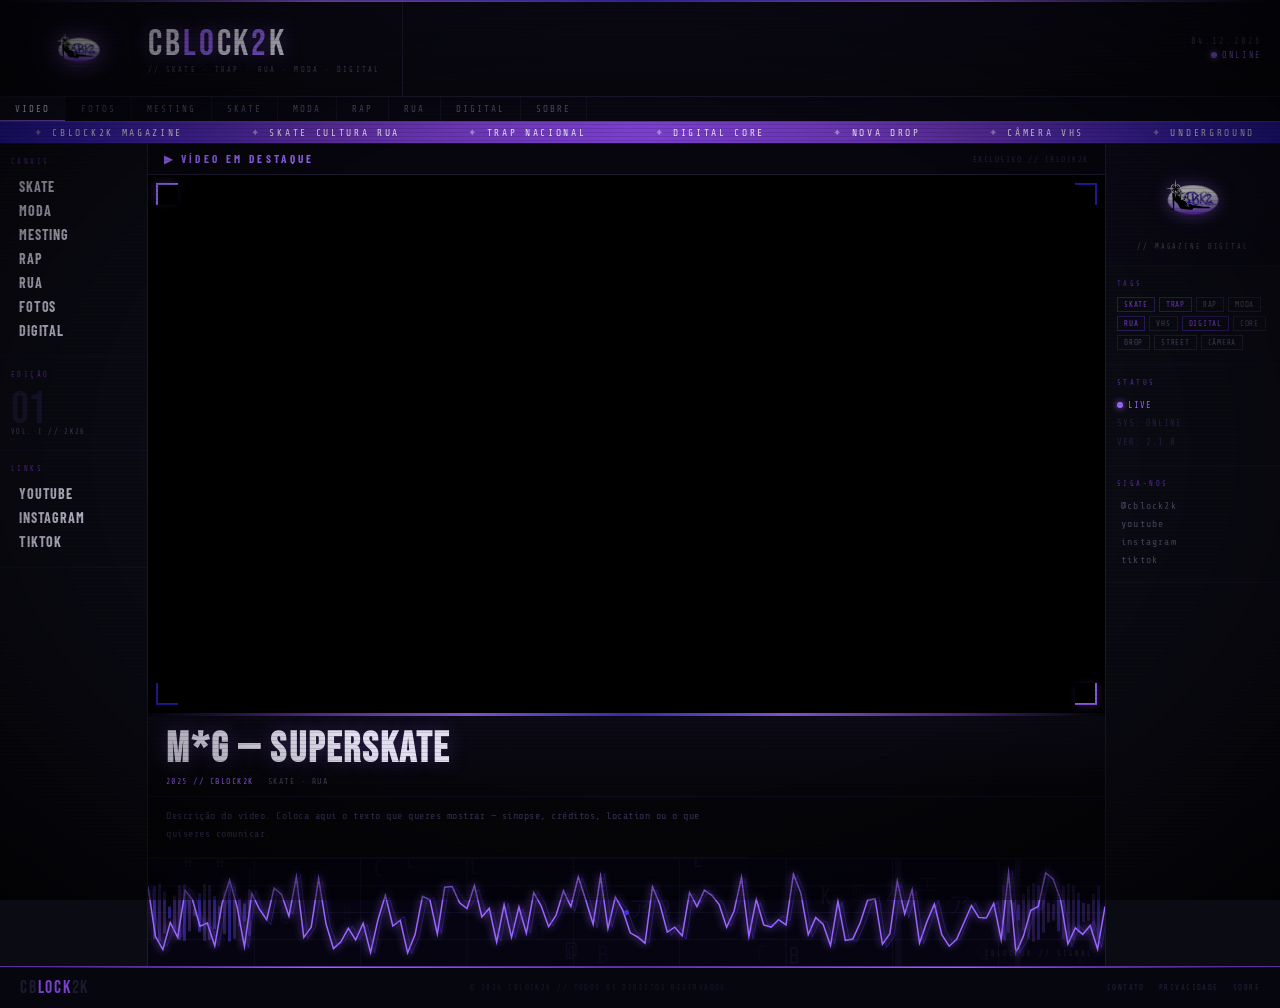
<file: index.html>
<!DOCTYPE html>
<html lang="pt">
<head>
<meta charset="UTF-8">
<meta name="viewport" content="width=device-width, initial-scale=1.0">
<title>CBLOCK2K // VIDEO</title>
<link rel="stylesheet" href="index.css">
</head>
<body>

<header>
  <div class="hi">
    <div class="lb">
      <div class="liw">
        <a href="index.html"><img src="cblock2026.png" alt="CBLOCK2K"></a>
        <div class="lt">
          <span class="ln">CB<em>LO</em>CK<em>2</em>K</span>
          <span class="ls">// skate · trap · rua · moda · digital</span>
        </div>
      </div>
    </div>
    <div class="hm">
      <span class="hd" id="live-date">--.--.----</span>
      <span class="hl"><span class="dot"></span>ONLINE</span>
    </div>
  </div>
  <nav>
    <a href="index.html" class="active">VIDEO</a>
    <a href="fotos.html">FOTOS</a>
    <a href="mesting.html">MESTING</a>
    <a href="#">SKATE</a>
    <a href="#">MODA</a>
    <a href="#">RAP</a>
    <a href="#">RUA</a>
    <a href="#">DIGITAL</a>
    <a href="#">SOBRE</a>
  </nav>
</header>

<div class="mw">
  <div class="mi">
    <span>CBLOCK2K MAGAZINE</span><span>SKATE CULTURA RUA</span><span>TRAP NACIONAL</span>
    <span>DIGITAL CORE</span><span>NOVA DROP</span><span>CÂMERA VHS</span><span>UNDERGROUND</span>
    <span>CBLOCK2K MAGAZINE</span><span>SKATE CULTURA RUA</span><span>TRAP NACIONAL</span>
    <span>DIGITAL CORE</span><span>NOVA DROP</span><span>CÂMERA VHS</span><span>UNDERGROUND</span>
  </div>
</div>

<div class="sw">
  <aside class="sl">
    <div class="ss">
      <span class="lbl">Canais</span>
      <ul class="slk">
        <li><a href="#">Skate</a></li>
        <li><a href="#">Moda</a></li>
        <li><a href="mesting.html">Mesting</a></li>
        <li><a href="#">Rap</a></li>
        <li><a href="#">Rua</a></li>
        <li><a href="fotos.html">Fotos</a></li>
        <li><a href="#">Digital</a></li>
      </ul>
    </div>
    <div class="ss">
      <span class="lbl">Edição</span>
      <div class="vol">01<span>VOL. I // 2K26</span></div>
    </div>
    <div class="ss">
      <span class="lbl">Links</span>
      <ul class="slk">
        <li><a href="#">YouTube</a></li>
        <li><a href="#">Instagram</a></li>
        <li><a href="#">TikTok</a></li>
      </ul>
    </div>
  </aside>

  <main class="main">
    <div class="vtb">
      <span class="vtbl">Vídeo em destaque</span>
      <span class="vtbt">EXCLUSIVO // CBLOCK2K</span>
    </div>
    <div class="vz">
      <div class="vc1"></div><div class="vc2"></div>
      <div class="vr">
        <!-- TROCA KI0UtaJrU8w pelo ID do teu vídeo -->
        <iframe id="main-video"
          src="https://www.youtube.com/embed/KI0UtaJrU8w?rel=0&modestbranding=1&color=white"
          allow="accelerometer; autoplay; clipboard-write; encrypted-media; gyroscope; picture-in-picture; web-share"
          referrerpolicy="strict-origin-when-cross-origin" allowfullscreen
          title="CBLOCK2K — M*G-SUPERSKATE"></iframe>
      </div>
    </div>
    <div class="vgl"></div>
    <div class="vi">
      <!-- TROCA O TÍTULO -->
      <h1 class="vtt">M*G — SUPERSKATE</h1>
      <div class="vm">
        <span class="vmi hi">2025 // CBLOCK2K</span>
        <span class="vmi">SKATE · RUA</span>
      </div>
    </div>
    <!-- TROCA A DESCRIÇÃO -->
    <p class="vd">Descrição do vídeo. Coloca aqui o texto que queres mostrar — sinopse, créditos, location ou o que quiseres comunicar.</p>
    <div class="vzs">
      <canvas id="viz"></canvas>
      <span class="vzsl">CBLOCK2K // SIGNAL</span>
    </div>
  </main>

  <aside class="sr">
    <div class="badge">
      <img src="cblock2026.png" alt="CBLOCK2K">
      <span class="bsub">// magazine digital</span>
    </div>
    <div class="ss">
      <span class="lbl">Tags</span>
      <div class="tags">
        <span class="tag hot">Skate</span><span class="tag hot">Trap</span>
        <span class="tag">Rap</span><span class="tag">Moda</span>
        <span class="tag hot">Rua</span><span class="tag">VHS</span>
        <span class="tag hot">Digital</span><span class="tag">Core</span>
        <span class="tag">Drop</span><span class="tag">Street</span>
        <span class="tag">Câmera</span>
      </div>
    </div>
    <div class="ss">
      <span class="lbl">Status</span>
      <div class="stsr">
        <div><span class="dot" style="display:inline-block;margin-right:5px;"></span><span class="on">LIVE</span></div>
        <div>SYS: ONLINE</div><div>VER: 2.1.0</div>
      </div>
    </div>
    <div class="ss">
      <span class="lbl">Siga-nos</span>
      <ul class="rlk">
        <li><a href="#">@cblock2k</a></li>
        <li><a href="#">youtube</a></li>
        <li><a href="#">instagram</a></li>
        <li><a href="#">tiktok</a></li>
      </ul>
    </div>
  </aside>
</div>

<footer>
  <div class="fl">CB<em>LOCK</em>2K</div>
  <div class="fc">© 2026 CBLOCK2K // TODOS OS DIREITOS RESERVADOS</div>
  <div class="fls"><a href="#">CONTATO</a><a href="#">PRIVACIDADE</a><a href="#">SOBRE</a></div>
</footer>

<script>
(function(){const d=new Date(),p=n=>String(n).padStart(2,'0');document.getElementById('live-date').textContent=`${p(d.getDate())}.${p(d.getMonth()+1)}.${d.getFullYear()}`;})();
(function(){
  const canvas=document.getElementById('viz'),ctx=canvas.getContext('2d');
  let W,H;
  function resize(){W=canvas.width=canvas.offsetWidth;H=canvas.height=canvas.offsetHeight;}
  resize();new ResizeObserver(resize).observe(canvas);
  const N=130,pts=Array.from({length:N},(_,i)=>({x:i/(N-1),phase:Math.random()*Math.PI*2,speed:.35+Math.random()*.9,amp:.12+Math.random()*.3}));
  const glyphs='01アイウエオBLOCK#@CBK2',cols=30;
  const drops=Array.from({length:cols},()=>({y:Math.random(),speed:.003+Math.random()*.008,alpha:.025+Math.random()*.06}));
  const bars=Array.from({length:5},()=>({x:0,w:0,alpha:0,target:0,timer:0}));
  let t=0;
  function draw(){
    t+=.016;ctx.clearRect(0,0,W,H);ctx.fillStyle='#050410';ctx.fillRect(0,0,W,H);
    const cw=W/cols;ctx.font=`${Math.floor(cw*.75)}px 'Share Tech Mono',monospace`;
    drops.forEach((d,i)=>{d.y+=d.speed;if(d.y>1)d.y=0;ctx.fillStyle=`rgba(153,102,255,${d.alpha})`;ctx.fillText(glyphs[Math.floor(Math.random()*glyphs.length)],i*cw+2,d.y*H);});
    ctx.strokeStyle='#1a1630';ctx.lineWidth=.5;
    for(let r=1;r<4;r++){const y=r*H/4;ctx.beginPath();ctx.moveTo(0,y);ctx.lineTo(W,y);ctx.stroke();}
    for(let c=1;c<9;c++){const x=c*W/9;ctx.beginPath();ctx.moveTo(x,0);ctx.lineTo(x,H);ctx.stroke();}
    const bw=3,gap=2;
    for(let b=0;b<20;b++){const bh=(0.08+.65*Math.abs(Math.sin(b*.65+t*1.1)))*H*.75;ctx.fillStyle=b%3===0?`rgba(68,51,212,.55)`:`rgba(153,102,255,.25)`;ctx.fillRect(b*(bw+gap)+5,(H-bh)/2,bw,bh);}
    for(let b=0;b<20;b++){const bh=(0.08+.65*Math.abs(Math.sin(b*.45+t*.85+1.2)))*H*.75;ctx.fillStyle=b%4===0?`rgba(68,51,212,.4)`:`rgba(153,102,255,.18)`;ctx.fillRect(W-b*(bw+gap)-5-bw,(H-bh)/2,bw,bh);}
    ctx.beginPath();ctx.strokeStyle='#9966ff';ctx.lineWidth=1.5;ctx.shadowColor='#9966ff';ctx.shadowBlur=8;
    pts.forEach((p,i)=>{const x=p.x*W,y=H/2+Math.sin(p.phase+t*p.speed)*p.amp*H;i===0?ctx.moveTo(x,y):ctx.lineTo(x,y);});
    ctx.stroke();ctx.shadowBlur=0;
    ctx.beginPath();ctx.strokeStyle='rgba(68,51,212,.4)';ctx.lineWidth=1;
    pts.forEach((p,i)=>{const x=p.x*W+4,y=H/2+Math.sin(p.phase+t*p.speed*.96+.15)*p.amp*H;i===0?ctx.moveTo(x,y):ctx.lineTo(x,y);});
    ctx.stroke();
    bars.forEach(bar=>{bar.timer-=.016;if(bar.timer<0){bar.timer=.6+Math.random()*3.5;bar.x=Math.random();bar.w=.005+Math.random()*.025;bar.target=Math.random()>.5?.05:0;}bar.alpha+=(bar.target-bar.alpha)*.1;if(bar.alpha>.005){ctx.fillStyle=`rgba(153,102,255,${bar.alpha})`;ctx.fillRect(bar.x*W,0,bar.w*W,H);}});
    ctx.beginPath();ctx.arc(W/2,H/2,2.5,0,Math.PI*2);ctx.fillStyle='#4433d4';ctx.fill();
    requestAnimationFrame(draw);
  }
  draw();
})();
</script>
</body>
</html>
</file>
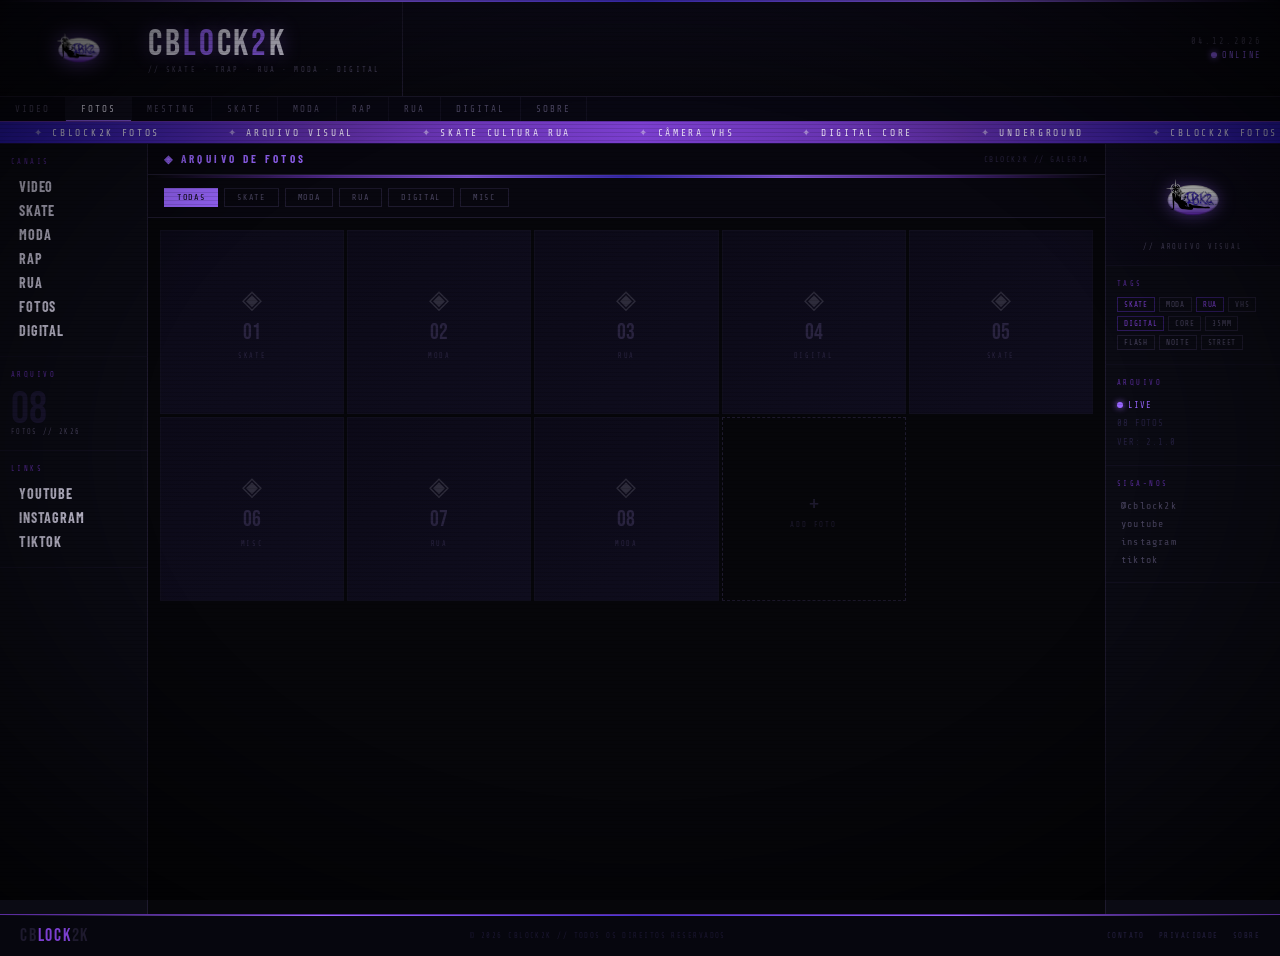
<file: fotos.html>
<!DOCTYPE html>
<html lang="pt">
<head>
<meta charset="UTF-8">
<meta name="viewport" content="width=device-width, initial-scale=1.0">
<title>CBLOCK2K // FOTOS</title>
<style>
@import url('https://fonts.googleapis.com/css2?family=Share+Tech+Mono&family=Barlow+Condensed:wght@300;700;900&family=Bebas+Neue&display=swap');
:root{
  --black:#06060a;--deep:#0b0b14;--purple:#5b2d9e;--purplo:#7b3fcf;
  --blue:#2a1ab5;--bluelo:#4433d4;--violet:#9966ff;--glow:#c39fff;
  --silver:#c8c4d8;--offwhite:#e2dff0;--mid:#4a4560;--dim:#1e1a2e;
}
*,*::before,*::after{margin:0;padding:0;box-sizing:border-box;}
html{background:var(--black);cursor:crosshair;}
body{background:var(--black);color:var(--offwhite);font-family:'Share Tech Mono',monospace;min-height:100vh;overflow-x:hidden;}
body::before{content:'';position:fixed;inset:0;background:repeating-linear-gradient(0deg,transparent,transparent 3px,rgba(0,0,0,0.12) 3px,rgba(0,0,0,0.12) 4px);pointer-events:none;z-index:9998;}
body::after{content:'';position:fixed;inset:0;background:radial-gradient(ellipse at center,transparent 55%,rgba(0,0,0,0.75) 100%);pointer-events:none;z-index:9997;}

/* HEADER */
header{position:relative;background:linear-gradient(180deg,#0d0b1a 0%,var(--black) 100%);border-bottom:1px solid var(--purple);overflow:hidden;}
header::before{content:'';position:absolute;top:0;left:0;right:0;height:2px;background:linear-gradient(90deg,transparent,var(--violet),var(--bluelo),var(--violet),transparent);}
.hi{display:flex;align-items:stretch;}
.lb{padding:16px 22px 12px;border-right:1px solid var(--dim);display:flex;flex-direction:column;justify-content:center;min-width:200px;}
.liw{display:flex;align-items:center;gap:12px;}
.liw img{height:64px;width:auto;filter:drop-shadow(0 0 10px rgba(153,102,255,0.6));transition:filter .3s;}
.liw img:hover{filter:drop-shadow(0 0 18px rgba(153,102,255,0.95));}
.lt{display:flex;flex-direction:column;}
.ln{font-family:'Bebas Neue',sans-serif;font-size:2.3rem;line-height:1;letter-spacing:.08em;color:var(--offwhite);text-shadow:0 0 18px rgba(153,102,255,.45);}
.ln em{color:var(--violet);font-style:normal;}
.ls{font-size:.44rem;letter-spacing:.3em;color:var(--mid);text-transform:uppercase;margin-top:3px;}
.hm{margin-left:auto;display:flex;flex-direction:column;justify-content:center;align-items:flex-end;padding:10px 18px;gap:5px;}
.hd{font-size:.53rem;letter-spacing:.25em;color:var(--mid);text-transform:uppercase;}
.hl{font-size:.53rem;letter-spacing:.2em;color:var(--violet);display:flex;align-items:center;gap:5px;}
.dot{width:6px;height:6px;background:var(--violet);border-radius:50%;box-shadow:0 0 6px var(--violet);animation:pd 1.8s ease-in-out infinite;}
@keyframes pd{0%,100%{opacity:1;transform:scale(1);}50%{opacity:.4;transform:scale(.6);}}
nav{display:flex;border-top:1px solid var(--dim);overflow-x:auto;background:#080712;}
nav::-webkit-scrollbar{display:none;}
nav a{font-size:.57rem;letter-spacing:.22em;text-transform:uppercase;color:var(--mid);text-decoration:none;padding:7px 15px;border-right:1px solid #110f1e;white-space:nowrap;transition:all .15s;position:relative;}
nav a::after{content:'';position:absolute;bottom:0;left:0;right:0;height:1px;background:var(--violet);transform:scaleX(0);transition:transform .2s;}
nav a:hover{color:var(--glow);background:#0f0d1c;}
nav a:hover::after,nav a.active::after{transform:scaleX(1);}
nav a.active{color:var(--offwhite);background:#110f1e;}

/* MARQUEE */
.mw{background:linear-gradient(90deg,var(--blue),var(--purple),var(--purplo),var(--purple),var(--blue));border-bottom:1px solid #1a0f3a;overflow:hidden;padding:5px 0;}
.mi{display:flex;animation:mq 28s linear infinite;width:max-content;}
.mi span{font-size:.6rem;letter-spacing:.28em;text-transform:uppercase;color:rgba(255,255,255,.85);padding:0 34px;white-space:nowrap;}
.mi span::before{content:'✦ ';opacity:.5;}
@keyframes mq{from{transform:translateX(0);}to{transform:translateX(-50%);}}

/* LAYOUT */
.sw{display:grid;grid-template-columns:148px 1fr 175px;min-height:calc(100vh - 130px);}
.sl{border-right:1px solid var(--dim);background:var(--deep);}
.sr{border-left:1px solid var(--dim);background:var(--deep);display:flex;flex-direction:column;}
.ss{border-bottom:1px solid #110f1e;padding:14px 11px;}
.lbl{display:block;font-size:.44rem;letter-spacing:.35em;color:var(--purple);text-transform:uppercase;margin-bottom:9px;}
.slk{list-style:none;display:flex;flex-direction:column;gap:1px;}
.slk a{display:block;font-family:'Barlow Condensed',sans-serif;font-weight:700;font-size:.88rem;letter-spacing:.06em;text-transform:uppercase;color:var(--silver);text-decoration:none;padding:3px 6px;border-left:2px solid transparent;transition:all .12s;}
.slk a:hover{color:var(--glow);border-left-color:var(--violet);background:#0f0d1c;}
.vol{font-family:'Bebas Neue',sans-serif;font-size:2.8rem;line-height:1;color:#1a1630;}
.vol span{display:block;font-family:'Share Tech Mono',monospace;font-size:.42rem;letter-spacing:.2em;color:var(--mid);margin-top:-4px;}
.badge{display:flex;flex-direction:column;align-items:center;gap:6px;padding:14px 8px;border-bottom:1px solid #110f1e;background:linear-gradient(160deg,#0e0b1c,#08071290);}
.badge img{width:100%;max-width:140px;filter:drop-shadow(0 0 8px rgba(153,102,255,.5));animation:fb 4s ease-in-out infinite;}
@keyframes fb{0%,100%{transform:translateY(0);}50%{transform:translateY(-4px);}}
.bsub{font-size:.42rem;letter-spacing:.28em;color:var(--mid);text-transform:uppercase;}
.tags{display:flex;flex-wrap:wrap;gap:4px;}
.tag{font-size:.47rem;letter-spacing:.1em;text-transform:uppercase;color:var(--mid);border:1px solid #1e1a2e;padding:2px 6px;cursor:default;transition:all .15s;}
.tag:hover{color:var(--glow);border-color:var(--violet);background:#0f0d1c;}
.tag.hot{color:var(--purplo);border-color:#2e1a5e;}
.rlk{list-style:none;display:flex;flex-direction:column;gap:1px;}
.rlk a{display:block;font-size:.62rem;letter-spacing:.12em;color:var(--mid);text-decoration:none;padding:3px 4px;transition:color .12s;}
.rlk a:hover{color:var(--glow);}

/* ═══ FOTOS MAIN ═══ */
.main{display:flex;flex-direction:column;background:var(--black);}

.page-topbar{display:flex;align-items:center;justify-content:space-between;padding:8px 16px;background:#08071280;border-bottom:1px solid var(--dim);}
.page-lbl{font-family:'Barlow Condensed',sans-serif;font-weight:700;font-size:.7rem;letter-spacing:.3em;text-transform:uppercase;color:var(--violet);}
.page-lbl::before{content:'◈ ';}
.page-tag{font-size:.48rem;letter-spacing:.2em;color:#2a2440;text-transform:uppercase;}

/* CATEGORY FILTER */
.cat-bar{display:flex;gap:0;padding:10px 16px;border-bottom:1px solid var(--dim);background:#08070f;flex-wrap:wrap;gap:6px;}
.cat-btn{font-size:.52rem;letter-spacing:.2em;text-transform:uppercase;color:var(--mid);border:1px solid #1e1a2e;padding:4px 12px;cursor:pointer;background:transparent;transition:all .15s;font-family:'Share Tech Mono',monospace;}
.cat-btn:hover{color:var(--glow);border-color:var(--violet);background:#0f0d1c;}
.cat-btn.active{color:var(--black);background:var(--violet);border-color:var(--violet);}

/* PHOTO GRID */
.photo-grid{
  display:grid;
  grid-template-columns:repeat(auto-fill,minmax(160px,1fr));
  gap:3px;
  padding:12px;
  background:var(--black);
}

.photo-item{
  position:relative;
  aspect-ratio:1;
  overflow:hidden;
  cursor:pointer;
  background:#0c0a18;
  border:1px solid #110f1e;
}

/* placeholder card when no real image */
.photo-item .ph{
  width:100%;height:100%;
  display:flex;flex-direction:column;
  align-items:center;justify-content:center;
  gap:8px;
  background:linear-gradient(135deg,#0c0a18,#0f0d1e);
  transition:all .2s;
}
.photo-item:hover .ph{background:linear-gradient(135deg,#150f28,#1a1535);}
.ph-icon{font-size:1.6rem;opacity:.15;}
.ph-num{font-family:'Bebas Neue',sans-serif;font-size:1.4rem;color:#2a2440;line-height:1;}
.ph-cat{font-size:.42rem;letter-spacing:.25em;text-transform:uppercase;color:#2a2440;}

/* real image inside item */
.photo-item img{
  width:100%;height:100%;object-fit:cover;
  display:block;
  transition:transform .35s ease,filter .35s ease;
  filter:saturate(.7) brightness(.85);
}
.photo-item:hover img{transform:scale(1.06);filter:saturate(1) brightness(1);}

/* overlay on hover */
.photo-item .ov{
  position:absolute;inset:0;
  background:linear-gradient(180deg,transparent 50%,rgba(6,6,10,.9) 100%);
  opacity:0;transition:opacity .25s;
  display:flex;flex-direction:column;justify-content:flex-end;
  padding:8px;
}
.photo-item:hover .ov{opacity:1;}
.ov-title{font-family:'Barlow Condensed',sans-serif;font-weight:700;font-size:.75rem;letter-spacing:.06em;text-transform:uppercase;color:var(--offwhite);line-height:1.1;}
.ov-cat{font-size:.42rem;letter-spacing:.2em;color:var(--violet);text-transform:uppercase;margin-top:2px;}

/* corner bracket on hover */
.photo-item::before,.photo-item::after{
  content:'';position:absolute;width:14px;height:14px;z-index:3;
  opacity:0;transition:opacity .2s;pointer-events:none;
}
.photo-item::before{top:5px;left:5px;border-top:1px solid var(--violet);border-left:1px solid var(--violet);}
.photo-item::after{bottom:5px;right:5px;border-bottom:1px solid var(--violet);border-right:1px solid var(--violet);}
.photo-item:hover::before,.photo-item:hover::after{opacity:1;}

/* ADD PHOTO BUTTON */
.add-photo{
  aspect-ratio:1;
  display:flex;flex-direction:column;align-items:center;justify-content:center;gap:6px;
  border:1px dashed #1e1a2e;background:transparent;cursor:pointer;transition:all .2s;
}
.add-photo:hover{border-color:var(--violet);background:#0a091a;}
.add-photo span:first-child{font-size:1.4rem;color:#1e1a2e;}
.add-photo .add-lbl{font-size:.45rem;letter-spacing:.25em;text-transform:uppercase;color:#1e1a2e;}
.add-photo:hover span,.add-photo:hover .add-lbl{color:var(--mid);}

/* ═══ LIGHTBOX ═══ */
.lb-overlay{
  position:fixed;inset:0;background:rgba(6,6,10,.96);
  z-index:10000;display:flex;align-items:center;justify-content:center;
  opacity:0;pointer-events:none;transition:opacity .25s;
  backdrop-filter:blur(6px);
}
.lb-overlay.open{opacity:1;pointer-events:all;}
.lb-inner{
  position:relative;max-width:90vw;max-height:90vh;
  display:flex;flex-direction:column;align-items:center;gap:12px;
}
.lb-img-wrap{
  position:relative;
  max-width:80vw;max-height:75vh;
  border:1px solid var(--dim);
}
/* corner brackets lightbox */
.lb-img-wrap::before,.lb-img-wrap::after{
  content:'';position:absolute;width:20px;height:20px;z-index:2;pointer-events:none;
}
.lb-img-wrap::before{top:6px;left:6px;border-top:2px solid var(--violet);border-left:2px solid var(--violet);}
.lb-img-wrap::after{bottom:6px;right:6px;border-bottom:2px solid var(--violet);border-right:2px solid var(--violet);}
.lb-img-wrap img{display:block;max-width:80vw;max-height:75vh;object-fit:contain;filter:saturate(.85);}
/* placeholder in lightbox */
.lb-ph{
  width:60vw;max-width:560px;height:40vh;
  background:linear-gradient(135deg,#0c0a18,#0f0d1e);
  display:flex;align-items:center;justify-content:center;
  flex-direction:column;gap:12px;
}
.lb-ph-num{font-family:'Bebas Neue',sans-serif;font-size:4rem;color:#1e1a2e;}
.lb-ph-lbl{font-size:.55rem;letter-spacing:.3em;color:#2a2440;text-transform:uppercase;}

.lb-caption{text-align:center;}
.lb-caption h3{font-family:'Bebas Neue',sans-serif;font-size:1.4rem;letter-spacing:.1em;color:var(--offwhite);}
.lb-caption p{font-size:.52rem;letter-spacing:.2em;color:var(--violet);text-transform:uppercase;margin-top:2px;}

.lb-close{
  position:fixed;top:20px;right:24px;
  font-size:1.4rem;color:var(--mid);cursor:pointer;
  transition:color .15s;z-index:10001;
  font-family:'Share Tech Mono',monospace;
  background:none;border:none;
}
.lb-close:hover{color:var(--glow);}

.lb-nav{display:flex;gap:16px;margin-top:4px;}
.lb-btn{
  font-size:.55rem;letter-spacing:.25em;text-transform:uppercase;
  color:var(--mid);border:1px solid #1e1a2e;padding:6px 18px;
  cursor:pointer;background:transparent;transition:all .15s;
  font-family:'Share Tech Mono',monospace;
}
.lb-btn:hover{color:var(--glow);border-color:var(--violet);background:#0f0d1c;}

/* glow line */
.vgl{height:3px;background:linear-gradient(90deg,transparent,var(--purple),var(--violet),var(--bluelo),var(--violet),var(--purple),transparent);opacity:.8;}

/* FOOTER */
footer{border-top:1px solid var(--purple);background:#06060e;display:flex;align-items:center;justify-content:space-between;padding:10px 20px;flex-wrap:wrap;gap:8px;position:relative;}
footer::before{content:'';position:absolute;top:0;left:0;right:0;height:1px;background:linear-gradient(90deg,transparent,var(--violet),var(--bluelo),var(--violet),transparent);}
.fl{font-family:'Bebas Neue',sans-serif;font-size:1.1rem;letter-spacing:.1em;color:#1e1a2e;}
.fl em{color:var(--purplo);font-style:normal;}
.fc{font-size:.45rem;letter-spacing:.2em;color:#1a1630;text-transform:uppercase;}
.fls{display:flex;gap:14px;}
.fls a{font-size:.45rem;letter-spacing:.2em;text-transform:uppercase;color:#252040;text-decoration:none;}
.fls a:hover{color:var(--violet);}

@media(max-width:680px){
  .sw{grid-template-columns:1fr;}
  .sl,.sr{display:none;}
  .liw img{height:48px;}
  .photo-grid{grid-template-columns:repeat(2,1fr);}
}
</style>
</head>
<body>

<header>
  <div class="hi">
    <div class="lb">
      <div class="liw">
        <a href="index.html"><img src="cblock2026.png" alt="CBLOCK2K"></a>
        <div class="lt">
          <span class="ln">CB<em>LO</em>CK<em>2</em>K</span>
          <span class="ls">// skate · trap · rua · moda · digital</span>
        </div>
      </div>
    </div>
    <div class="hm">
      <span class="hd" id="live-date">--.--.----</span>
      <span class="hl"><span class="dot"></span>ONLINE</span>
    </div>
  </div>
  <nav>
    <a href="index.html">VIDEO</a>
    <a href="fotos.html" class="active">FOTOS</a>
    <a href="mesting.html">MESTING</a>
    <a href="#">SKATE</a>
    <a href="#">MODA</a>
    <a href="#">RAP</a>
    <a href="#">RUA</a>
    <a href="#">DIGITAL</a>
    <a href="#">SOBRE</a>
  </nav>
</header>

<div class="mw">
  <div class="mi">
    <span>CBLOCK2K FOTOS</span><span>ARQUIVO VISUAL</span><span>SKATE CULTURA RUA</span>
    <span>CÂMERA VHS</span><span>DIGITAL CORE</span><span>UNDERGROUND</span>
    <span>CBLOCK2K FOTOS</span><span>ARQUIVO VISUAL</span><span>SKATE CULTURA RUA</span>
    <span>CÂMERA VHS</span><span>DIGITAL CORE</span><span>UNDERGROUND</span>
  </div>
</div>

<div class="sw">
  <aside class="sl">
    <div class="ss">
      <span class="lbl">Canais</span>
      <ul class="slk">
        <li><a href="index.html">Video</a></li>
        <li><a href="#">Skate</a></li>
        <li><a href="#">Moda</a></li>
        <li><a href="#">Rap</a></li>
        <li><a href="#">Rua</a></li>
        <li><a href="fotos.html">Fotos</a></li>
        <li><a href="#">Digital</a></li>
      </ul>
    </div>
    <div class="ss">
      <span class="lbl">Arquivo</span>
      <div class="vol" id="photo-count">00<span>FOTOS // 2K26</span></div>
    </div>
    <div class="ss">
      <span class="lbl">Links</span>
      <ul class="slk">
        <li><a href="#">YouTube</a></li>
        <li><a href="#">Instagram</a></li>
        <li><a href="#">TikTok</a></li>
      </ul>
    </div>
  </aside>

  <main class="main">
    <div class="page-topbar">
      <span class="page-lbl">Arquivo de Fotos</span>
      <span class="page-tag">CBLOCK2K // GALERIA</span>
    </div>

    <div class="vgl"></div>

    <!-- CATEGORY FILTER -->
    <div class="cat-bar">
      <button class="cat-btn active" data-cat="all">Todas</button>
      <button class="cat-btn" data-cat="skate">Skate</button>
      <button class="cat-btn" data-cat="moda">Moda</button>
      <button class="cat-btn" data-cat="rua">Rua</button>
      <button class="cat-btn" data-cat="digital">Digital</button>
      <button class="cat-btn" data-cat="misc">Misc</button>
    </div>

    <!-- PHOTO GRID — adiciona as tuas fotos aqui -->
    <!--
    ══════════════════════════════════════════════════════
    COMO ADICIONAR FOTOS:
    Copia o bloco abaixo e substitui:
      - src="tua-foto.jpg"
      - data-cat="skate" (ou moda / rua / digital / misc)
      - data-title="Nome da foto"
      - data-sub="Descrição curta"

    <div class="photo-item" data-cat="skate" data-title="NOME" data-sub="DESC" onclick="openLB(this)">
      <img src="tua-foto.jpg" alt="NOME">
      <div class="ov"><div class="ov-title">NOME</div><div class="ov-cat">SKATE</div></div>
    </div>
    ══════════════════════════════════════════════════════
    -->
    <div class="photo-grid" id="grid">

      <!-- PLACEHOLDERS — substitui por fotos reais -->
      <div class="photo-item" data-cat="skate" data-title="SKATE 001" data-sub="RUA // 2025" onclick="openLB(this)">
        <div class="ph"><span class="ph-icon">◈</span><div class="ph-num">01</div><div class="ph-cat">Skate</div></div>
        <div class="ov"><div class="ov-title">SKATE 001</div><div class="ov-cat">SKATE</div></div>
      </div>

      <div class="photo-item" data-cat="moda" data-title="MODA 001" data-sub="LOOK // 2025" onclick="openLB(this)">
        <div class="ph"><span class="ph-icon">◈</span><div class="ph-num">02</div><div class="ph-cat">Moda</div></div>
        <div class="ov"><div class="ov-title">MODA 001</div><div class="ov-cat">MODA</div></div>
      </div>

      <div class="photo-item" data-cat="rua" data-title="RUA 001" data-sub="STREET // 2025" onclick="openLB(this)">
        <div class="ph"><span class="ph-icon">◈</span><div class="ph-num">03</div><div class="ph-cat">Rua</div></div>
        <div class="ov"><div class="ov-title">RUA 001</div><div class="ov-cat">RUA</div></div>
      </div>

      <div class="photo-item" data-cat="digital" data-title="DIGITAL 001" data-sub="CORE // 2025" onclick="openLB(this)">
        <div class="ph"><span class="ph-icon">◈</span><div class="ph-num">04</div><div class="ph-cat">Digital</div></div>
        <div class="ov"><div class="ov-title">DIGITAL 001</div><div class="ov-cat">DIGITAL</div></div>
      </div>

      <div class="photo-item" data-cat="skate" data-title="SKATE 002" data-sub="TRICK // 2025" onclick="openLB(this)">
        <div class="ph"><span class="ph-icon">◈</span><div class="ph-num">05</div><div class="ph-cat">Skate</div></div>
        <div class="ov"><div class="ov-title">SKATE 002</div><div class="ov-cat">SKATE</div></div>
      </div>

      <div class="photo-item" data-cat="misc" data-title="MISC 001" data-sub="ARQUIVO // 2025" onclick="openLB(this)">
        <div class="ph"><span class="ph-icon">◈</span><div class="ph-num">06</div><div class="ph-cat">Misc</div></div>
        <div class="ov"><div class="ov-title">MISC 001</div><div class="ov-cat">MISC</div></div>
      </div>

      <div class="photo-item" data-cat="rua" data-title="RUA 002" data-sub="NOITE // 2025" onclick="openLB(this)">
        <div class="ph"><span class="ph-icon">◈</span><div class="ph-num">07</div><div class="ph-cat">Rua</div></div>
        <div class="ov"><div class="ov-title">RUA 002</div><div class="ov-cat">RUA</div></div>
      </div>

      <div class="photo-item" data-cat="moda" data-title="MODA 002" data-sub="FIT // 2025" onclick="openLB(this)">
        <div class="ph"><span class="ph-icon">◈</span><div class="ph-num">08</div><div class="ph-cat">Moda</div></div>
        <div class="ov"><div class="ov-title">MODA 002</div><div class="ov-cat">MODA</div></div>
      </div>

      <!-- BOTÃO ADICIONAR (decorativo / referência visual) -->
      <div class="add-photo">
        <span>+</span>
        <span class="add-lbl">Add foto</span>
      </div>

    </div>
  </main>

  <aside class="sr">
    <div class="badge">
      <img src="cblock2026.png" alt="CBLOCK2K">
      <span class="bsub">// arquivo visual</span>
    </div>
    <div class="ss">
      <span class="lbl">Tags</span>
      <div class="tags">
        <span class="tag hot">Skate</span><span class="tag">Moda</span>
        <span class="tag hot">Rua</span><span class="tag">VHS</span>
        <span class="tag hot">Digital</span><span class="tag">Core</span>
        <span class="tag">35mm</span><span class="tag">Flash</span>
        <span class="tag">Noite</span><span class="tag">Street</span>
      </div>
    </div>
    <div class="ss">
      <span class="lbl">Arquivo</span>
      <div style="font-size:.55rem;line-height:2.1;letter-spacing:.1em;color:#252040;">
        <div><span class="dot" style="display:inline-block;margin-right:5px;"></span><span style="color:var(--violet)">LIVE</span></div>
        <div id="sr-count">00 FOTOS</div>
        <div>VER: 2.1.0</div>
      </div>
    </div>
    <div class="ss">
      <span class="lbl">Siga-nos</span>
      <ul class="rlk">
        <li><a href="#">@cblock2k</a></li>
        <li><a href="#">youtube</a></li>
        <li><a href="#">instagram</a></li>
        <li><a href="#">tiktok</a></li>
      </ul>
    </div>
  </aside>
</div>

<footer>
  <div class="fl">CB<em>LOCK</em>2K</div>
  <div class="fc">© 2026 CBLOCK2K // TODOS OS DIREITOS RESERVADOS</div>
  <div class="fls"><a href="#">CONTATO</a><a href="#">PRIVACIDADE</a><a href="#">SOBRE</a></div>
</footer>

<!-- LIGHTBOX -->
<div class="lb-overlay" id="lightbox">
  <button class="lb-close" onclick="closeLB()">✕</button>
  <div class="lb-inner">
    <div class="lb-img-wrap" id="lb-img-wrap">
      <!-- content injected by JS -->
    </div>
    <div class="lb-caption">
      <h3 id="lb-title">—</h3>
      <p id="lb-sub">—</p>
    </div>
    <div class="lb-nav">
      <button class="lb-btn" onclick="navLB(-1)">◄ ANTERIOR</button>
      <button class="lb-btn" onclick="navLB(1)">PRÓXIMO ►</button>
    </div>
  </div>
</div>

<script>
/* DATE */
(function(){const d=new Date(),p=n=>String(n).padStart(2,'0');document.getElementById('live-date').textContent=`${p(d.getDate())}.${p(d.getMonth()+1)}.${d.getFullYear()}`;})();

/* PHOTO COUNT */
function updateCount(){
  const items=document.querySelectorAll('.photo-item');
  const n=String(items.length).padStart(2,'0');
  const el=document.getElementById('photo-count');
  if(el){el.innerHTML=`${n}<span>FOTOS // 2K26</span>`;}
  const sr=document.getElementById('sr-count');
  if(sr){sr.textContent=`${n} FOTOS`;}
}
updateCount();

/* CATEGORY FILTER */
document.querySelectorAll('.cat-btn').forEach(btn=>{
  btn.addEventListener('click',function(){
    document.querySelectorAll('.cat-btn').forEach(b=>b.classList.remove('active'));
    this.classList.add('active');
    const cat=this.dataset.cat;
    document.querySelectorAll('.photo-item').forEach(item=>{
      if(cat==='all'||item.dataset.cat===cat){item.style.display='';}
      else{item.style.display='none';}
    });
  });
});

/* LIGHTBOX */
let currentIndex=0;
function getVisible(){return [...document.querySelectorAll('.photo-item')].filter(el=>el.style.display!=='none');}

function openLB(el){
  const items=getVisible();
  currentIndex=items.indexOf(el);
  renderLB(items[currentIndex]);
  document.getElementById('lightbox').classList.add('open');
  document.body.style.overflow='hidden';
}

function renderLB(el){
  const wrap=document.getElementById('lb-img-wrap');
  const img=el.querySelector('img');
  if(img){
    wrap.innerHTML=`<img src="${img.src}" alt="${el.dataset.title||''}">`;
  } else {
    const num=el.querySelector('.ph-num')?.textContent||'';
    const cat=el.querySelector('.ph-cat')?.textContent||'';
    wrap.innerHTML=`<div class="lb-ph"><div class="lb-ph-num">${num}</div><div class="lb-ph-lbl">${cat}</div></div>`;
  }
  document.getElementById('lb-title').textContent=el.dataset.title||'—';
  document.getElementById('lb-sub').textContent=el.dataset.sub||'—';
}

function closeLB(){
  document.getElementById('lightbox').classList.remove('open');
  document.body.style.overflow='';
}

function navLB(dir){
  const items=getVisible();
  currentIndex=(currentIndex+dir+items.length)%items.length;
  renderLB(items[currentIndex]);
}

document.getElementById('lightbox').addEventListener('click',function(e){
  if(e.target===this)closeLB();
});
document.addEventListener('keydown',e=>{
  if(e.key==='Escape')closeLB();
  if(e.key==='ArrowLeft')navLB(-1);
  if(e.key==='ArrowRight')navLB(1);
});
</script>
</body>
</html>
</file>
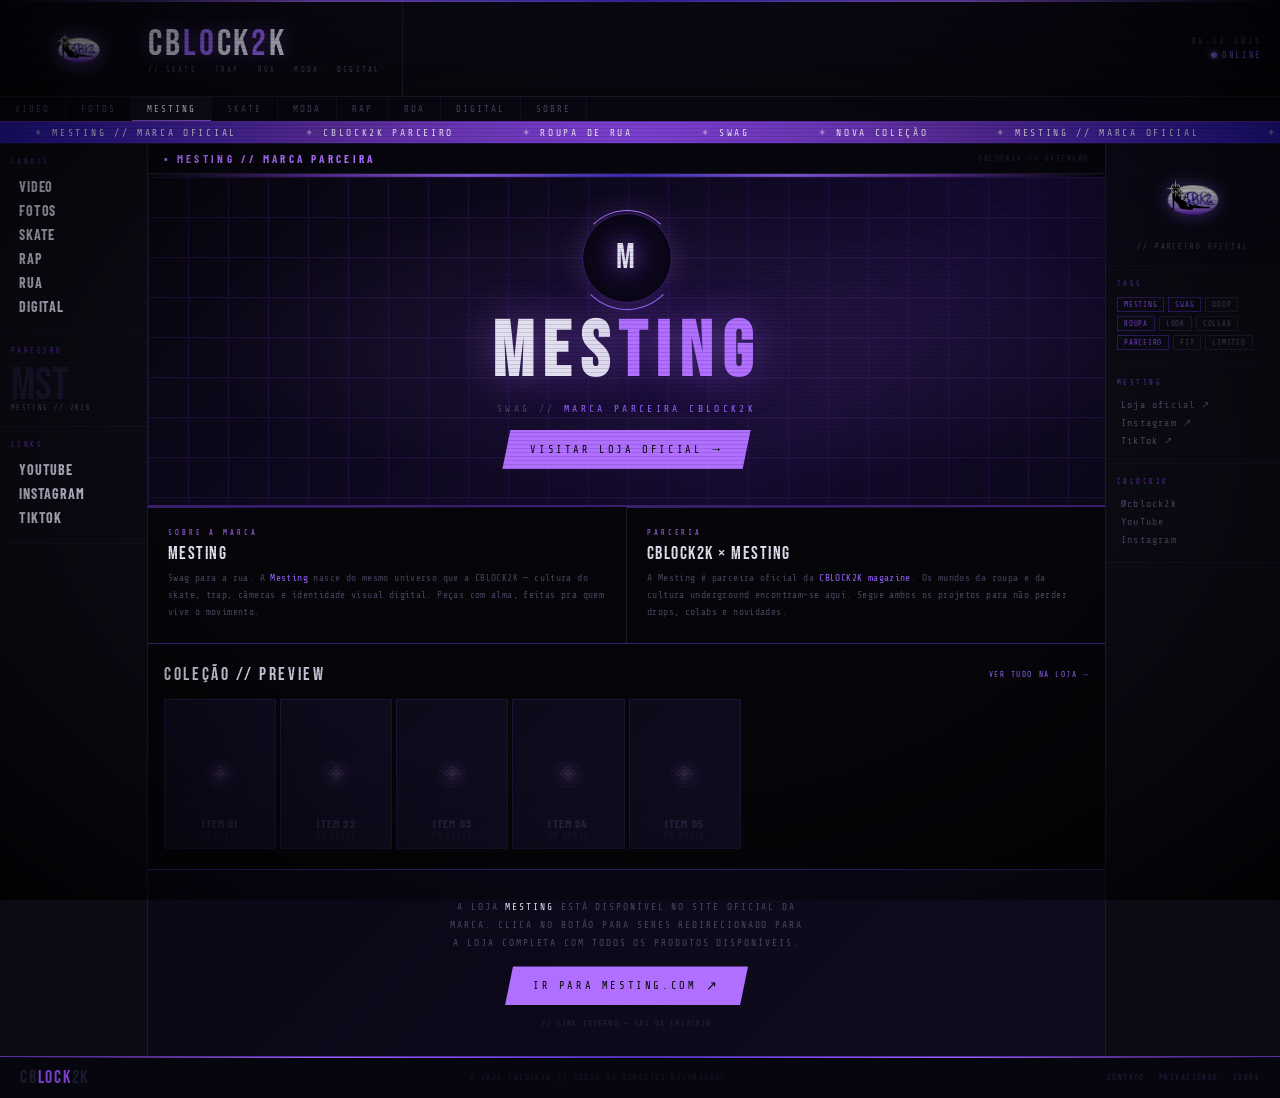
<file: mesting.html>
<!DOCTYPE html>
<html lang="pt">
<head>
<meta charset="UTF-8">
<meta name="viewport" content="width=device-width, initial-scale=1.0">
<title>CBLOCK2K // MESTING</title>
<style>
@import url('https://fonts.googleapis.com/css2?family=Share+Tech+Mono&family=Barlow+Condensed:wght@300;700;900&family=Bebas+Neue&display=swap');
:root{
  --black:#06060a;--deep:#0b0b14;--purple:#5b2d9e;--purplo:#7b3fcf;
  --blue:#2a1ab5;--bluelo:#4433d4;--violet:#9966ff;--glow:#c39fff;
  --silver:#c8c4d8;--offwhite:#e2dff0;--mid:#4a4560;--dim:#1e1a2e;
  /* mesting accent — slight warm shift within the palette */
  --m-accent:#b06fff;--m-dim:#3a1e6e;
}
*,*::before,*::after{margin:0;padding:0;box-sizing:border-box;}
html{background:var(--black);cursor:crosshair;}
body{background:var(--black);color:var(--offwhite);font-family:'Share Tech Mono',monospace;min-height:100vh;overflow-x:hidden;}
body::before{content:'';position:fixed;inset:0;background:repeating-linear-gradient(0deg,transparent,transparent 3px,rgba(0,0,0,0.12) 3px,rgba(0,0,0,0.12) 4px);pointer-events:none;z-index:9998;}
body::after{content:'';position:fixed;inset:0;background:radial-gradient(ellipse at center,transparent 55%,rgba(0,0,0,0.75) 100%);pointer-events:none;z-index:9997;}

/* HEADER */
header{position:relative;background:linear-gradient(180deg,#0d0b1a 0%,var(--black) 100%);border-bottom:1px solid var(--purple);overflow:hidden;}
header::before{content:'';position:absolute;top:0;left:0;right:0;height:2px;background:linear-gradient(90deg,transparent,var(--violet),var(--bluelo),var(--violet),transparent);}
.hi{display:flex;align-items:stretch;}
.lb{padding:16px 22px 12px;border-right:1px solid var(--dim);display:flex;flex-direction:column;justify-content:center;min-width:200px;}
.liw{display:flex;align-items:center;gap:12px;}
.liw img{height:64px;width:auto;filter:drop-shadow(0 0 10px rgba(153,102,255,0.6));transition:filter .3s;}
.liw img:hover{filter:drop-shadow(0 0 18px rgba(153,102,255,0.95));}
.lt{display:flex;flex-direction:column;}
.ln{font-family:'Bebas Neue',sans-serif;font-size:2.3rem;line-height:1;letter-spacing:.08em;color:var(--offwhite);text-shadow:0 0 18px rgba(153,102,255,.45);}
.ln em{color:var(--violet);font-style:normal;}
.ls{font-size:.44rem;letter-spacing:.3em;color:var(--mid);text-transform:uppercase;margin-top:3px;}
.hm{margin-left:auto;display:flex;flex-direction:column;justify-content:center;align-items:flex-end;padding:10px 18px;gap:5px;}
.hd{font-size:.53rem;letter-spacing:.25em;color:var(--mid);text-transform:uppercase;}
.hl{font-size:.53rem;letter-spacing:.2em;color:var(--violet);display:flex;align-items:center;gap:5px;}
.dot{width:6px;height:6px;background:var(--violet);border-radius:50%;box-shadow:0 0 6px var(--violet);animation:pd 1.8s ease-in-out infinite;}
@keyframes pd{0%,100%{opacity:1;transform:scale(1);}50%{opacity:.4;transform:scale(.6);}}
nav{display:flex;border-top:1px solid var(--dim);overflow-x:auto;background:#080712;}
nav::-webkit-scrollbar{display:none;}
nav a{font-size:.57rem;letter-spacing:.22em;text-transform:uppercase;color:var(--mid);text-decoration:none;padding:7px 15px;border-right:1px solid #110f1e;white-space:nowrap;transition:all .15s;position:relative;}
nav a::after{content:'';position:absolute;bottom:0;left:0;right:0;height:1px;background:var(--violet);transform:scaleX(0);transition:transform .2s;}
nav a:hover{color:var(--glow);background:#0f0d1c;}
nav a:hover::after,nav a.active::after{transform:scaleX(1);}
nav a.active{color:var(--offwhite);background:#110f1e;}

/* MARQUEE */
.mw{background:linear-gradient(90deg,var(--blue),var(--purple),var(--purplo),var(--purple),var(--blue));border-bottom:1px solid #1a0f3a;overflow:hidden;padding:5px 0;}
.mi{display:flex;animation:mq 28s linear infinite;width:max-content;}
.mi span{font-size:.6rem;letter-spacing:.28em;text-transform:uppercase;color:rgba(255,255,255,.85);padding:0 34px;white-space:nowrap;}
.mi span::before{content:'✦ ';opacity:.5;}
@keyframes mq{from{transform:translateX(0);}to{transform:translateX(-50%);}}

/* LAYOUT */
.sw{display:grid;grid-template-columns:148px 1fr 175px;min-height:calc(100vh - 130px);}
.sl{border-right:1px solid var(--dim);background:var(--deep);}
.sr{border-left:1px solid var(--dim);background:var(--deep);display:flex;flex-direction:column;}
.ss{border-bottom:1px solid #110f1e;padding:14px 11px;}
.lbl{display:block;font-size:.44rem;letter-spacing:.35em;color:var(--purple);text-transform:uppercase;margin-bottom:9px;}
.slk{list-style:none;display:flex;flex-direction:column;gap:1px;}
.slk a{display:block;font-family:'Barlow Condensed',sans-serif;font-weight:700;font-size:.88rem;letter-spacing:.06em;text-transform:uppercase;color:var(--silver);text-decoration:none;padding:3px 6px;border-left:2px solid transparent;transition:all .12s;}
.slk a:hover{color:var(--glow);border-left-color:var(--violet);background:#0f0d1c;}
.vol{font-family:'Bebas Neue',sans-serif;font-size:2.8rem;line-height:1;color:#1a1630;}
.vol span{display:block;font-family:'Share Tech Mono',monospace;font-size:.42rem;letter-spacing:.2em;color:var(--mid);margin-top:-4px;}
.badge{display:flex;flex-direction:column;align-items:center;gap:6px;padding:14px 8px;border-bottom:1px solid #110f1e;background:linear-gradient(160deg,#0e0b1c,#08071290);}
.badge img{width:100%;max-width:140px;filter:drop-shadow(0 0 8px rgba(153,102,255,.5));animation:fb 4s ease-in-out infinite;}
@keyframes fb{0%,100%{transform:translateY(0);}50%{transform:translateY(-4px);}}
.bsub{font-size:.42rem;letter-spacing:.28em;color:var(--mid);text-transform:uppercase;}
.tags{display:flex;flex-wrap:wrap;gap:4px;}
.tag{font-size:.47rem;letter-spacing:.1em;text-transform:uppercase;color:var(--mid);border:1px solid #1e1a2e;padding:2px 6px;cursor:default;transition:all .15s;}
.tag:hover{color:var(--glow);border-color:var(--violet);background:#0f0d1c;}
.tag.hot{color:var(--purplo);border-color:#2e1a5e;}
.rlk{list-style:none;display:flex;flex-direction:column;gap:1px;}
.rlk a{display:block;font-size:.62rem;letter-spacing:.12em;color:var(--mid);text-decoration:none;padding:3px 4px;transition:color .12s;}
.rlk a:hover{color:var(--glow);}

/* ═══ MESTING MAIN ═══ */
.main{display:flex;flex-direction:column;background:var(--black);}
.page-topbar{display:flex;align-items:center;justify-content:space-between;padding:8px 16px;background:#08071280;border-bottom:1px solid var(--dim);}
.page-lbl{font-family:'Barlow Condensed',sans-serif;font-weight:700;font-size:.7rem;letter-spacing:.3em;text-transform:uppercase;color:var(--m-accent);}
.page-lbl::before{content:'▪ ';}
.page-tag{font-size:.48rem;letter-spacing:.2em;color:#2a2440;text-transform:uppercase;}
.vgl{height:3px;background:linear-gradient(90deg,transparent,var(--purple),var(--violet),var(--bluelo),var(--violet),var(--purple),transparent);opacity:.8;}

/* HERO BANNER */
.m-hero{
  position:relative;
  min-height:260px;
  background:linear-gradient(135deg,#08060f 0%,#0e0920 40%,#150a30 70%,#0b0818 100%);
  display:flex;align-items:center;justify-content:center;
  overflow:hidden;
  border-bottom:1px solid var(--m-dim);
}
/* animated background grid */
.m-hero::before{
  content:'';position:absolute;inset:0;
  background-image:
    linear-gradient(var(--m-dim) 1px,transparent 1px),
    linear-gradient(90deg,var(--m-dim) 1px,transparent 1px);
  background-size:40px 40px;
  opacity:.35;
  animation:gridpan 20s linear infinite;
}
@keyframes gridpan{from{background-position:0 0;}to{background-position:40px 40px;}}

/* radial glow center */
.m-hero::after{
  content:'';position:absolute;inset:0;
  background:radial-gradient(ellipse at 55% 50%,rgba(176,111,255,.12) 0%,transparent 65%);
  pointer-events:none;
}

.m-hero-content{
  position:relative;z-index:2;
  display:flex;flex-direction:column;align-items:center;
  gap:16px;padding:36px 24px;text-align:center;
}

.m-badge-ring{
  width:90px;height:90px;border-radius:50%;
  border:1px solid var(--m-dim);
  display:flex;align-items:center;justify-content:center;
  background:radial-gradient(circle,#14092a,#0a0716);
  box-shadow:0 0 30px rgba(176,111,255,.2),inset 0 0 20px rgba(0,0,0,.5);
  animation:ringpulse 3s ease-in-out infinite;
  position:relative;
}
@keyframes ringpulse{
  0%,100%{box-shadow:0 0 30px rgba(176,111,255,.2),inset 0 0 20px rgba(0,0,0,.5);}
  50%{box-shadow:0 0 50px rgba(176,111,255,.4),inset 0 0 20px rgba(0,0,0,.5);}
}
.m-badge-ring::before{
  content:'';position:absolute;inset:-4px;border-radius:50%;
  border:1px solid transparent;
  border-top-color:var(--m-accent);
  animation:ringspin 4s linear infinite;
}
@keyframes ringspin{from{transform:rotate(0);}to{transform:rotate(360deg);}}
.m-badge-ring::after{
  content:'';position:absolute;inset:-8px;border-radius:50%;
  border:1px solid transparent;
  border-bottom-color:var(--violet);
  animation:ringspin 7s linear infinite reverse;
}
.m-badge-letter{
  font-family:'Bebas Neue',sans-serif;
  font-size:2.2rem;line-height:1;color:var(--offwhite);
  text-shadow:0 0 20px rgba(176,111,255,.6);
  letter-spacing:.05em;
}

.m-title{
  font-family:'Bebas Neue',sans-serif;
  font-size:clamp(2.5rem,7vw,4.8rem);
  letter-spacing:.12em;line-height:.9;
  color:var(--offwhite);
  text-shadow:0 0 40px rgba(176,111,255,.35),0 0 80px rgba(90,45,160,.2);
}
.m-title em{color:var(--m-accent);font-style:normal;}

.m-tagline{
  font-size:.6rem;letter-spacing:.35em;
  text-transform:uppercase;color:var(--mid);
}
.m-tagline em{color:var(--violet);font-style:normal;}

/* CTA BUTTON */
.m-cta{
  display:inline-flex;align-items:center;gap:10px;
  font-family:'Share Tech Mono',monospace;
  font-size:.65rem;letter-spacing:.25em;text-transform:uppercase;
  color:var(--black);text-decoration:none;
  background:var(--m-accent);
  padding:12px 28px;
  border:none;cursor:pointer;
  position:relative;
  transition:all .2s;
  clip-path:polygon(8px 0%,100% 0%,calc(100% - 8px) 100%,0% 100%);
}
.m-cta::before{
  content:'';position:absolute;inset:0;
  background:linear-gradient(90deg,var(--violet),var(--m-accent));
  opacity:0;transition:opacity .2s;
}
.m-cta:hover{transform:translateY(-2px);box-shadow:0 8px 30px rgba(176,111,255,.4);}
.m-cta:hover::before{opacity:1;}
.m-cta span{position:relative;z-index:1;}
.m-cta-arrow{position:relative;z-index:1;font-size:.8rem;}

/* DIVIDER */
.m-divider{
  height:1px;margin:0;
  background:linear-gradient(90deg,transparent,var(--m-dim),transparent);
}

/* INFO GRID */
.m-info{
  display:grid;grid-template-columns:1fr 1fr;
  gap:1px;background:var(--dim);
  border-top:1px solid var(--m-dim);
  border-bottom:1px solid var(--m-dim);
}
.m-info-cell{
  background:var(--black);padding:22px 20px;
  position:relative;overflow:hidden;
}
.m-info-cell::before{
  content:'';position:absolute;top:0;left:0;right:0;height:1px;
  background:linear-gradient(90deg,var(--m-dim),transparent);
}
.m-info-label{
  font-size:.45rem;letter-spacing:.4em;
  text-transform:uppercase;color:var(--m-accent);
  margin-bottom:8px;display:block;
}
.m-info-title{
  font-family:'Bebas Neue',sans-serif;
  font-size:1.15rem;letter-spacing:.08em;
  color:var(--offwhite);margin-bottom:6px;line-height:1;
}
.m-info-body{
  font-size:.6rem;line-height:1.8;
  color:var(--mid);letter-spacing:.04em;
}
.m-info-body em{color:var(--violet);font-style:normal;}

/* COLLECTION PREVIEW — placeholder slots */
.m-collection{padding:20px 16px;}
.m-col-header{
  display:flex;align-items:center;justify-content:space-between;
  margin-bottom:14px;
}
.m-col-title{
  font-family:'Bebas Neue',sans-serif;
  font-size:1.1rem;letter-spacing:.15em;color:var(--silver);
}
.m-col-link{
  font-size:.48rem;letter-spacing:.2em;text-transform:uppercase;
  color:var(--violet);text-decoration:none;transition:color .15s;
}
.m-col-link:hover{color:var(--glow);}

.m-col-grid{
  display:grid;
  grid-template-columns:repeat(auto-fill,minmax(100px,1fr));
  gap:4px;
}
.m-col-item{
  aspect-ratio:3/4;
  background:linear-gradient(135deg,#0d0a1a,#110d22);
  border:1px solid #1a1535;
  display:flex;flex-direction:column;align-items:center;justify-content:flex-end;
  padding:8px 6px;
  position:relative;overflow:hidden;
  cursor:pointer;transition:all .2s;
}
.m-col-item:hover{border-color:var(--m-dim);background:linear-gradient(135deg,#130f20,#180f2e);}
.m-col-item::before{
  content:'';position:absolute;top:50%;left:50%;transform:translate(-50%,-50%);
  width:30px;height:30px;border-radius:50%;
  background:radial-gradient(circle,rgba(176,111,255,.08),transparent);
}
.m-col-icon{font-size:1.4rem;opacity:.08;position:absolute;top:50%;left:50%;transform:translate(-50%,-60%);}
.m-col-name{font-family:'Barlow Condensed',sans-serif;font-weight:700;font-size:.72rem;letter-spacing:.1em;text-transform:uppercase;color:#2a2440;position:relative;z-index:1;}
.m-col-price{font-size:.45rem;letter-spacing:.15em;color:#1e1a2e;margin-top:2px;position:relative;z-index:1;}

/* FOOTER CTA */
.m-footer-cta{
  padding:28px 20px;
  background:linear-gradient(135deg,#0a0816,#0e0b1e);
  border-top:1px solid var(--m-dim);
  display:flex;flex-direction:column;align-items:center;
  gap:14px;text-align:center;
}
.m-fc-text{
  font-size:.6rem;letter-spacing:.2em;color:var(--mid);
  text-transform:uppercase;max-width:360px;line-height:1.9;
}
.m-fc-text em{color:var(--offwhite);font-style:normal;}
.m-fc-note{font-size:.48rem;letter-spacing:.15em;color:#2a2440;text-transform:uppercase;}

/* FOOTER */
footer{border-top:1px solid var(--purple);background:#06060e;display:flex;align-items:center;justify-content:space-between;padding:10px 20px;flex-wrap:wrap;gap:8px;position:relative;}
footer::before{content:'';position:absolute;top:0;left:0;right:0;height:1px;background:linear-gradient(90deg,transparent,var(--violet),var(--bluelo),var(--violet),transparent);}
.fl{font-family:'Bebas Neue',sans-serif;font-size:1.1rem;letter-spacing:.1em;color:#1e1a2e;}
.fl em{color:var(--purplo);font-style:normal;}
.fc{font-size:.45rem;letter-spacing:.2em;color:#1a1630;text-transform:uppercase;}
.fls{display:flex;gap:14px;}
.fls a{font-size:.45rem;letter-spacing:.2em;text-transform:uppercase;color:#252040;text-decoration:none;}
.fls a:hover{color:var(--violet);}

@media(max-width:680px){
  .sw{grid-template-columns:1fr;}
  .sl,.sr{display:none;}
  .liw img{height:48px;}
  .m-info{grid-template-columns:1fr;}
}
</style>
</head>
<body>

<header>
  <div class="hi">
    <div class="lb">
      <div class="liw">
        <a href="index.html"><img src="cblock2026.png" alt="CBLOCK2K"></a>
        <div class="lt">
          <span class="ln">CB<em>LO</em>CK<em>2</em>K</span>
          <span class="ls">// skate · trap · rua · moda · digital</span>
        </div>
      </div>
    </div>
    <div class="hm">
      <span class="hd" id="live-date">--.--.----</span>
      <span class="hl"><span class="dot"></span>ONLINE</span>
    </div>
  </div>
  <nav>
    <a href="index.html">VIDEO</a>
    <a href="fotos.html">FOTOS</a>
    <a href="mesting.html" class="active">MESTING</a>
    <a href="#">SKATE</a>
    <a href="#">MODA</a>
    <a href="#">RAP</a>
    <a href="#">RUA</a>
    <a href="#">DIGITAL</a>
    <a href="#">SOBRE</a>
  </nav>
</header>

<div class="mw">
  <div class="mi">
    <span>MESTING // MARCA OFICIAL</span><span>CBLOCK2K PARCEIRO</span>
    <span>ROUPA DE RUA</span><span>Swag</span><span>NOVA COLEÇÃO</span>
    <span>MESTING // MARCA OFICIAL</span><span>CBLOCK2K PARCEIRO</span>
    <span>ROUPA DE RUA</span><span>Swag</span><span>NOVA COLEÇÃO</span>
  </div>
</div>

<div class="sw">
  <aside class="sl">
    <div class="ss">
      <span class="lbl">Canais</span>
      <ul class="slk">
        <li><a href="index.html">Video</a></li>
        <li><a href="fotos.html">Fotos</a></li>
        <li><a href="#">Skate</a></li>
        <li><a href="#">Rap</a></li>
        <li><a href="#">Rua</a></li>
        <li><a href="#">Digital</a></li>
      </ul>
    </div>
    <div class="ss">
      <span class="lbl">Parceiro</span>
      <div class="vol">MST<span>MESTING // 2K26</span></div>
    </div>
    <div class="ss">
      <span class="lbl">Links</span>
      <ul class="slk">
        <li><a href="#">YouTube</a></li>
        <li><a href="#">Instagram</a></li>
        <li><a href="#">TikTok</a></li>
      </ul>
    </div>
  </aside>

  <main class="main">
    <div class="page-topbar">
      <span class="page-lbl">Mesting // Marca Parceira</span>
      <span class="page-tag">CBLOCK2K // EXTENSÃO</span>
    </div>
    <div class="vgl"></div>

    <!-- HERO -->
    <div class="m-hero">
      <div class="m-hero-content">
        <div class="m-badge-ring">
          <span class="m-badge-letter">M</span>
        </div>
        <h1 class="m-title">MES<em>TING</em></h1>
        <p class="m-tagline">Swag // <em>Marca parceira CBLOCK2K</em></p>

        <!--
          ══════════════════════════════════
          COLOCA O LINK DO SITE DA MESTING AQUI:
          Substitui href="#" pelo URL real
          ══════════════════════════════════
        -->
        <a href="https://mesting.lojavirtualnuvem.com.br/?utm_source=ig&utm_medium=social&utm_content=link_in_bio&fbclid=PAZXh0bgNhZW0CMTEAc3J0YwZhcHBfaWQMMjU2MjgxMDQwNTU4AAGn5dJSmuR6awtHMeESUW3g7dgB8pqEalJ93u6-p2JCJS7vh1YFJ1fwPTnueKM_aem_OX5xo-ZHTeaxy3-Dq21R5A" target="_blank" rel="noopener" class="m-cta">
          <span>Visitar loja oficial</span>
          <span class="m-cta-arrow">→</span>
        </a>
      </div>
    </div>

    <!-- INFO GRID -->
    <div class="m-info">
      <div class="m-info-cell">
        <span class="m-info-label">Sobre a marca</span>
        <div class="m-info-title">MESTING</div>
        <p class="m-info-body">
          Swag para a rua. A <em>Mesting</em> nasce do mesmo universo que a CBLOCK2K — cultura do skate, trap, câmeras e identidade visual digital. Peças com alma, feitas pra quem vive o movimento.
        </p>
      </div>
      <div class="m-info-cell">
        <span class="m-info-label">Parceria</span>
        <div class="m-info-title">CBLOCK2K × MESTING</div>
        <p class="m-info-body">
          A Mesting é parceira oficial da <em>CBLOCK2K magazine</em>. Os mundos da roupa e da cultura underground encontram-se aqui. Segue ambos os projetos para não perder drops, colabs e novidades.
        </p>
      </div>
    </div>

    <!-- COLLECTION PREVIEW SLOTS -->
    <div class="m-collection">
      <div class="m-col-header">
        <span class="m-col-title">Coleção // Preview</span>
        <!--
          COLOCA O LINK DA LOJA AQUI TAMBÉM:
        -->
        <a href="#" target="_blank" rel="noopener" class="m-col-link">Ver tudo na loja →</a>
      </div>
      <div class="m-col-grid">
        <!--
          ══════════════════════════════════════
          COMO ADICIONAR PRODUTOS:
          Substitui os placeholders por:
          <div class="m-col-item">
            <img src="produto.jpg" style="position:absolute;inset:0;width:100%;height:100%;object-fit:cover;opacity:.6;">
            <span class="m-col-name">NOME</span>
            <span class="m-col-price">€XX</span>
          </div>
          ══════════════════════════════════════
        -->
        <div class="m-col-item"><span class="m-col-icon">◈</span><span class="m-col-name">ITEM 01</span><span class="m-col-price">EM BREVE</span></div>
        <div class="m-col-item"><span class="m-col-icon">◈</span><span class="m-col-name">ITEM 02</span><span class="m-col-price">EM BREVE</span></div>
        <div class="m-col-item"><span class="m-col-icon">◈</span><span class="m-col-name">ITEM 03</span><span class="m-col-price">EM BREVE</span></div>
        <div class="m-col-item"><span class="m-col-icon">◈</span><span class="m-col-name">ITEM 04</span><span class="m-col-price">EM BREVE</span></div>
        <div class="m-col-item"><span class="m-col-icon">◈</span><span class="m-col-name">ITEM 05</span><span class="m-col-price">EM BREVE</span></div>
      </div>
    </div>

    <!-- FOOTER CTA -->
    <div class="m-footer-cta">
      <p class="m-fc-text">A loja <em>Mesting</em> está disponível no site oficial da marca. Clica no botão para seres redirecionado para a loja completa com todos os produtos disponíveis.</p>
      <a href="#" target="_blank" rel="noopener" class="m-cta">
        <span>Ir para mesting.com</span>
        <span class="m-cta-arrow">↗</span>
      </a>
      <span class="m-fc-note">// link externo — sai da CBLOCK2K</span>
    </div>

  </main>

  <aside class="sr">
    <div class="badge">
      <img src="cblock2026.png" alt="CBLOCK2K">
      <span class="bsub">// parceiro oficial</span>
    </div>
    <div class="ss">
      <span class="lbl">Tags</span>
      <div class="tags">
        <span class="tag hot">Mesting</span><span class="tag hot">Swag</span>
        <span class="tag">Drop</span><span class="tag hot">Roupa</span>
        <span class="tag">Look</span><span class="tag">Collab</span>
        <span class="tag hot">Parceiro</span><span class="tag">Fit</span>
        <span class="tag">Limited</span>
      </div>
    </div>
    <div class="ss">
      <span class="lbl">Mesting</span>
      <ul class="rlk">
        <!-- TROCA # pelo link real da Mesting -->
        <li><a href="#" target="_blank">Loja oficial ↗</a></li>
        <li><a href="#" target="_blank">Instagram ↗</a></li>
        <li><a href="#" target="_blank">TikTok ↗</a></li>
      </ul>
    </div>
    <div class="ss">
      <span class="lbl">CBlock2K</span>
      <ul class="rlk">
        <li><a href="#">@cblock2k</a></li>
        <li><a href="#">YouTube</a></li>
        <li><a href="#">Instagram</a></li>
      </ul>
    </div>
  </aside>
</div>

<footer>
  <div class="fl">CB<em>LOCK</em>2K</div>
  <div class="fc">© 2026 CBLOCK2K // TODOS OS DIREITOS RESERVADOS</div>
  <div class="fls"><a href="#">CONTATO</a><a href="#">PRIVACIDADE</a><a href="#">SOBRE</a></div>
</footer>

<script>
(function(){const d=new Date(),p=n=>String(n).padStart(2,'0');document.getElementById('live-date').textContent=`${p(d.getDate())}.${p(d.getMonth()+1)}.${d.getFullYear()}`;})();
</script>
</body>
</html>
</file>
<file: index.css>
@import url('https://fonts.googleapis.com/css2?family=Share+Tech+Mono&family=Barlow+Condensed:wght@300;700;900&family=Bebas+Neue&display=swap');
:root{
  --black:#06060a;--deep:#0b0b14;--purple:#5b2d9e;--purplo:#7b3fcf;
  --blue:#2a1ab5;--bluelo:#4433d4;--violet:#9966ff;--glow:#c39fff;
  --silver:#c8c4d8;--offwhite:#e2dff0;--mid:#4a4560;--dim:#1e1a2e;
}
*,*::before,*::after{margin:0;padding:0;box-sizing:border-box;}
html{background:var(--black);cursor:crosshair;}
body{background:var(--black);color:var(--offwhite);font-family:'Share Tech Mono',monospace;min-height:100vh;overflow-x:hidden;}
body::before{content:'';position:fixed;inset:0;background:repeating-linear-gradient(0deg,transparent,transparent 3px,rgba(0,0,0,0.12) 3px,rgba(0,0,0,0.12) 4px);pointer-events:none;z-index:9998;}
body::after{content:'';position:fixed;inset:0;background:radial-gradient(ellipse at center,transparent 55%,rgba(0,0,0,0.75) 100%);pointer-events:none;z-index:9997;}

/* HEADER */
header{position:relative;background:linear-gradient(180deg,#0d0b1a 0%,var(--black) 100%);border-bottom:1px solid var(--purple);overflow:hidden;}
header::before{content:'';position:absolute;top:0;left:0;right:0;height:2px;background:linear-gradient(90deg,transparent,var(--violet),var(--bluelo),var(--violet),transparent);}
.hi{display:flex;align-items:stretch;}
.lb{padding:16px 22px 12px;border-right:1px solid var(--dim);display:flex;flex-direction:column;justify-content:center;min-width:200px;}
.liw{display:flex;align-items:center;gap:12px;}
.liw img{height:64px;width:auto;filter:drop-shadow(0 0 10px rgba(153,102,255,0.6)) drop-shadow(0 0 22px rgba(90,45,160,0.35));transition:filter .3s;}
.liw img:hover{filter:drop-shadow(0 0 18px rgba(153,102,255,0.95)) drop-shadow(0 0 36px rgba(90,45,160,0.6));}
.lt{display:flex;flex-direction:column;}
.ln{font-family:'Bebas Neue',sans-serif;font-size:2.3rem;line-height:1;letter-spacing:.08em;color:var(--offwhite);text-shadow:0 0 18px rgba(153,102,255,.45);}
.ln em{color:var(--violet);font-style:normal;}
.ls{font-size:.44rem;letter-spacing:.3em;color:var(--mid);text-transform:uppercase;margin-top:3px;}
.hm{margin-left:auto;display:flex;flex-direction:column;justify-content:center;align-items:flex-end;padding:10px 18px;gap:5px;}
.hd{font-size:.53rem;letter-spacing:.25em;color:var(--mid);text-transform:uppercase;}
.hl{font-size:.53rem;letter-spacing:.2em;color:var(--violet);display:flex;align-items:center;gap:5px;}
.dot{width:6px;height:6px;background:var(--violet);border-radius:50%;box-shadow:0 0 6px var(--violet);animation:pd 1.8s ease-in-out infinite;}
@keyframes pd{0%,100%{opacity:1;transform:scale(1);}50%{opacity:.4;transform:scale(.6);}}

/* NAV */
nav{display:flex;border-top:1px solid var(--dim);overflow-x:auto;background:#080712;}
nav::-webkit-scrollbar{display:none;}
nav a{font-size:.57rem;letter-spacing:.22em;text-transform:uppercase;color:var(--mid);text-decoration:none;padding:7px 15px;border-right:1px solid #110f1e;white-space:nowrap;transition:all .15s;position:relative;}
nav a::after{content:'';position:absolute;bottom:0;left:0;right:0;height:1px;background:var(--violet);transform:scaleX(0);transition:transform .2s;}
nav a:hover{color:var(--glow);background:#0f0d1c;}
nav a:hover::after,nav a.active::after{transform:scaleX(1);}
nav a.active{color:var(--offwhite);background:#110f1e;}

/* MARQUEE */
.mw{background:linear-gradient(90deg,var(--blue),var(--purple),var(--purplo),var(--purple),var(--blue));border-bottom:1px solid #1a0f3a;overflow:hidden;padding:5px 0;}
.mi{display:flex;animation:mq 28s linear infinite;width:max-content;}
.mi span{font-size:.6rem;letter-spacing:.28em;text-transform:uppercase;color:rgba(255,255,255,.85);padding:0 34px;white-space:nowrap;}
.mi span::before{content:'✦ ';opacity:.5;}
@keyframes mq{from{transform:translateX(0);}to{transform:translateX(-50%);}}

/* LAYOUT */
.sw{display:grid;grid-template-columns:148px 1fr 175px;min-height:calc(100vh - 130px);}

/* SIDEBARS shared */
.sl{border-right:1px solid var(--dim);background:var(--deep);}
.sr{border-left:1px solid var(--dim);background:var(--deep);display:flex;flex-direction:column;}
.ss{border-bottom:1px solid #110f1e;padding:14px 11px;}
.lbl{display:block;font-size:.44rem;letter-spacing:.35em;color:var(--purple);text-transform:uppercase;margin-bottom:9px;}
.slk{list-style:none;display:flex;flex-direction:column;gap:1px;}
.slk a{display:block;font-family:'Barlow Condensed',sans-serif;font-weight:700;font-size:.88rem;letter-spacing:.06em;text-transform:uppercase;color:var(--silver);text-decoration:none;padding:3px 6px;border-left:2px solid transparent;transition:all .12s;}
.slk a:hover{color:var(--glow);border-left-color:var(--violet);background:#0f0d1c;}
.vol{font-family:'Bebas Neue',sans-serif;font-size:2.8rem;line-height:1;color:#1a1630;letter-spacing:-.02em;}
.vol span{display:block;font-family:'Share Tech Mono',monospace;font-size:.42rem;letter-spacing:.2em;color:var(--mid);margin-top:-4px;}

/* MAIN */
.main{display:flex;flex-direction:column;background:var(--black);}
.vtb{display:flex;align-items:center;justify-content:space-between;padding:8px 16px;background:#08071280;border-bottom:1px solid var(--dim);}
.vtbl{font-family:'Barlow Condensed',sans-serif;font-weight:700;font-size:.7rem;letter-spacing:.3em;text-transform:uppercase;color:var(--violet);}
.vtbl::before{content:'▶ ';}
.vtbt{font-size:.48rem;letter-spacing:.2em;color:#2a2440;text-transform:uppercase;}
.vz{position:relative;background:#000;}
.vz::before,.vz::after{content:'';position:absolute;width:22px;height:22px;z-index:10;pointer-events:none;}
.vz::before{top:8px;left:8px;border-top:2px solid var(--violet);border-left:2px solid var(--violet);box-shadow:-2px -2px 8px rgba(153,102,255,.25);}
.vz::after{bottom:8px;right:8px;border-bottom:2px solid var(--violet);border-right:2px solid var(--violet);box-shadow:2px 2px 8px rgba(153,102,255,.25);}
.vc1{position:absolute;top:8px;right:8px;width:22px;height:22px;z-index:10;pointer-events:none;border-top:2px solid var(--blue);border-right:2px solid var(--blue);}
.vc2{position:absolute;bottom:8px;left:8px;width:22px;height:22px;z-index:10;pointer-events:none;border-bottom:2px solid var(--blue);border-left:2px solid var(--blue);}
.vr{position:relative;padding-bottom:56.25%;height:0;overflow:hidden;}
.vr iframe{position:absolute;top:0;left:0;width:100%;height:100%;border:none;display:block;}
.vgl{height:3px;background:linear-gradient(90deg,transparent,var(--purple),var(--violet),var(--bluelo),var(--violet),var(--purple),transparent);opacity:.8;}
.vi{padding:14px 18px 10px;border-bottom:1px solid #110f1e;background:linear-gradient(180deg,#0c0a16 0%,var(--black) 100%);}
.vtt{font-family:'Bebas Neue',sans-serif;font-size:clamp(1.5rem,3.5vw,2.6rem);letter-spacing:.05em;line-height:.95;color:var(--offwhite);text-shadow:0 0 20px rgba(153,102,255,.3);margin-bottom:7px;}
.vm{display:flex;gap:14px;flex-wrap:wrap;align-items:center;}
.vmi{font-size:.52rem;letter-spacing:.18em;text-transform:uppercase;color:var(--mid);}
.vmi.hi{color:var(--violet);}
.vd{padding:10px 18px 14px;font-size:.63rem;line-height:1.8;color:#3a3358;letter-spacing:.05em;border-bottom:1px solid #0e0c1a;max-width:600px;}

/* CANVAS STRIP */
.vzs{height:108px;position:relative;background:#050410;overflow:hidden;border-top:1px solid #0e0c1a;}
.vzs canvas{position:absolute;top:0;left:0;width:100%;height:100%;}
.vzsl{position:absolute;right:12px;bottom:8px;font-size:.42rem;letter-spacing:.3em;color:#1e1a2e;text-transform:uppercase;z-index:2;}

/* RIGHT SIDEBAR */
.badge{display:flex;flex-direction:column;align-items:center;gap:6px;padding:14px 8px;border-bottom:1px solid #110f1e;background:linear-gradient(160deg,#0e0b1c,#08071290);}
.badge img{width:100%;max-width:140px;filter:drop-shadow(0 0 8px rgba(153,102,255,.5));animation:fb 4s ease-in-out infinite;}
@keyframes fb{0%,100%{transform:translateY(0);filter:drop-shadow(0 0 8px rgba(153,102,255,.5));}50%{transform:translateY(-4px);filter:drop-shadow(0 0 14px rgba(153,102,255,.8));}}
.bsub{font-size:.42rem;letter-spacing:.28em;color:var(--mid);text-transform:uppercase;}
.tags{display:flex;flex-wrap:wrap;gap:4px;}
.tag{font-size:.47rem;letter-spacing:.1em;text-transform:uppercase;color:var(--mid);border:1px solid #1e1a2e;padding:2px 6px;cursor:default;transition:all .15s;}
.tag:hover{color:var(--glow);border-color:var(--violet);background:#0f0d1c;}
.tag.hot{color:var(--purplo);border-color:#2e1a5e;}
.stsr{font-size:.55rem;line-height:2.1;letter-spacing:.1em;color:#252040;}
.stsr .on{color:var(--violet);}
.rlk{list-style:none;display:flex;flex-direction:column;gap:1px;}
.rlk a{display:block;font-size:.62rem;letter-spacing:.12em;color:var(--mid);text-decoration:none;padding:3px 4px;transition:color .12s;}
.rlk a:hover{color:var(--glow);}

/* FOOTER */
footer{border-top:1px solid var(--purple);background:#06060e;display:flex;align-items:center;justify-content:space-between;padding:10px 20px;flex-wrap:wrap;gap:8px;position:relative;}
footer::before{content:'';position:absolute;top:0;left:0;right:0;height:1px;background:linear-gradient(90deg,transparent,var(--violet),var(--bluelo),var(--violet),transparent);}
.fl{font-family:'Bebas Neue',sans-serif;font-size:1.1rem;letter-spacing:.1em;color:#1e1a2e;}
.fl em{color:var(--purplo);font-style:normal;}
.fc{font-size:.45rem;letter-spacing:.2em;color:#1a1630;text-transform:uppercase;}
.fls{display:flex;gap:14px;}
.fls a{font-size:.45rem;letter-spacing:.2em;text-transform:uppercase;color:#252040;text-decoration:none;}
.fls a:hover{color:var(--violet);}

@media(max-width:680px){.sw{grid-template-columns:1fr;}.sl,.sr{display:none;}.liw img{height:48px;}}
</file>
